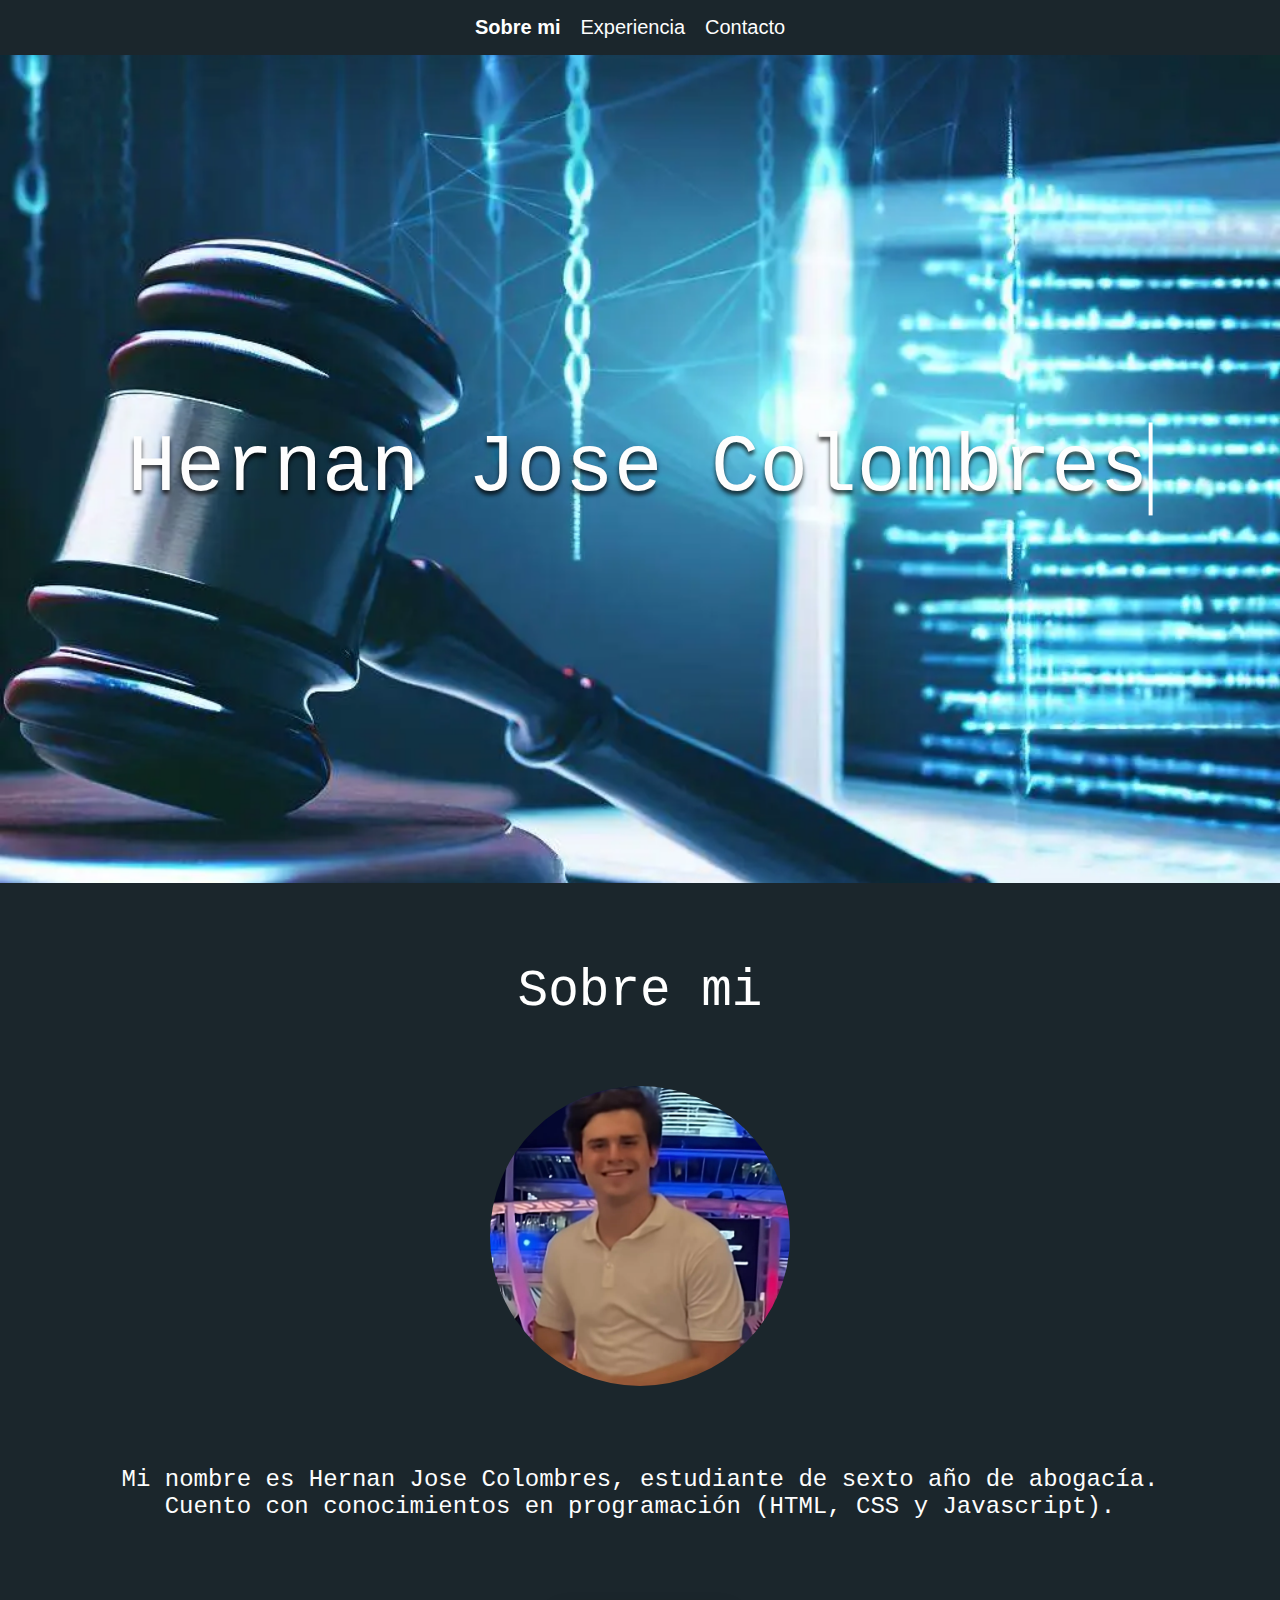
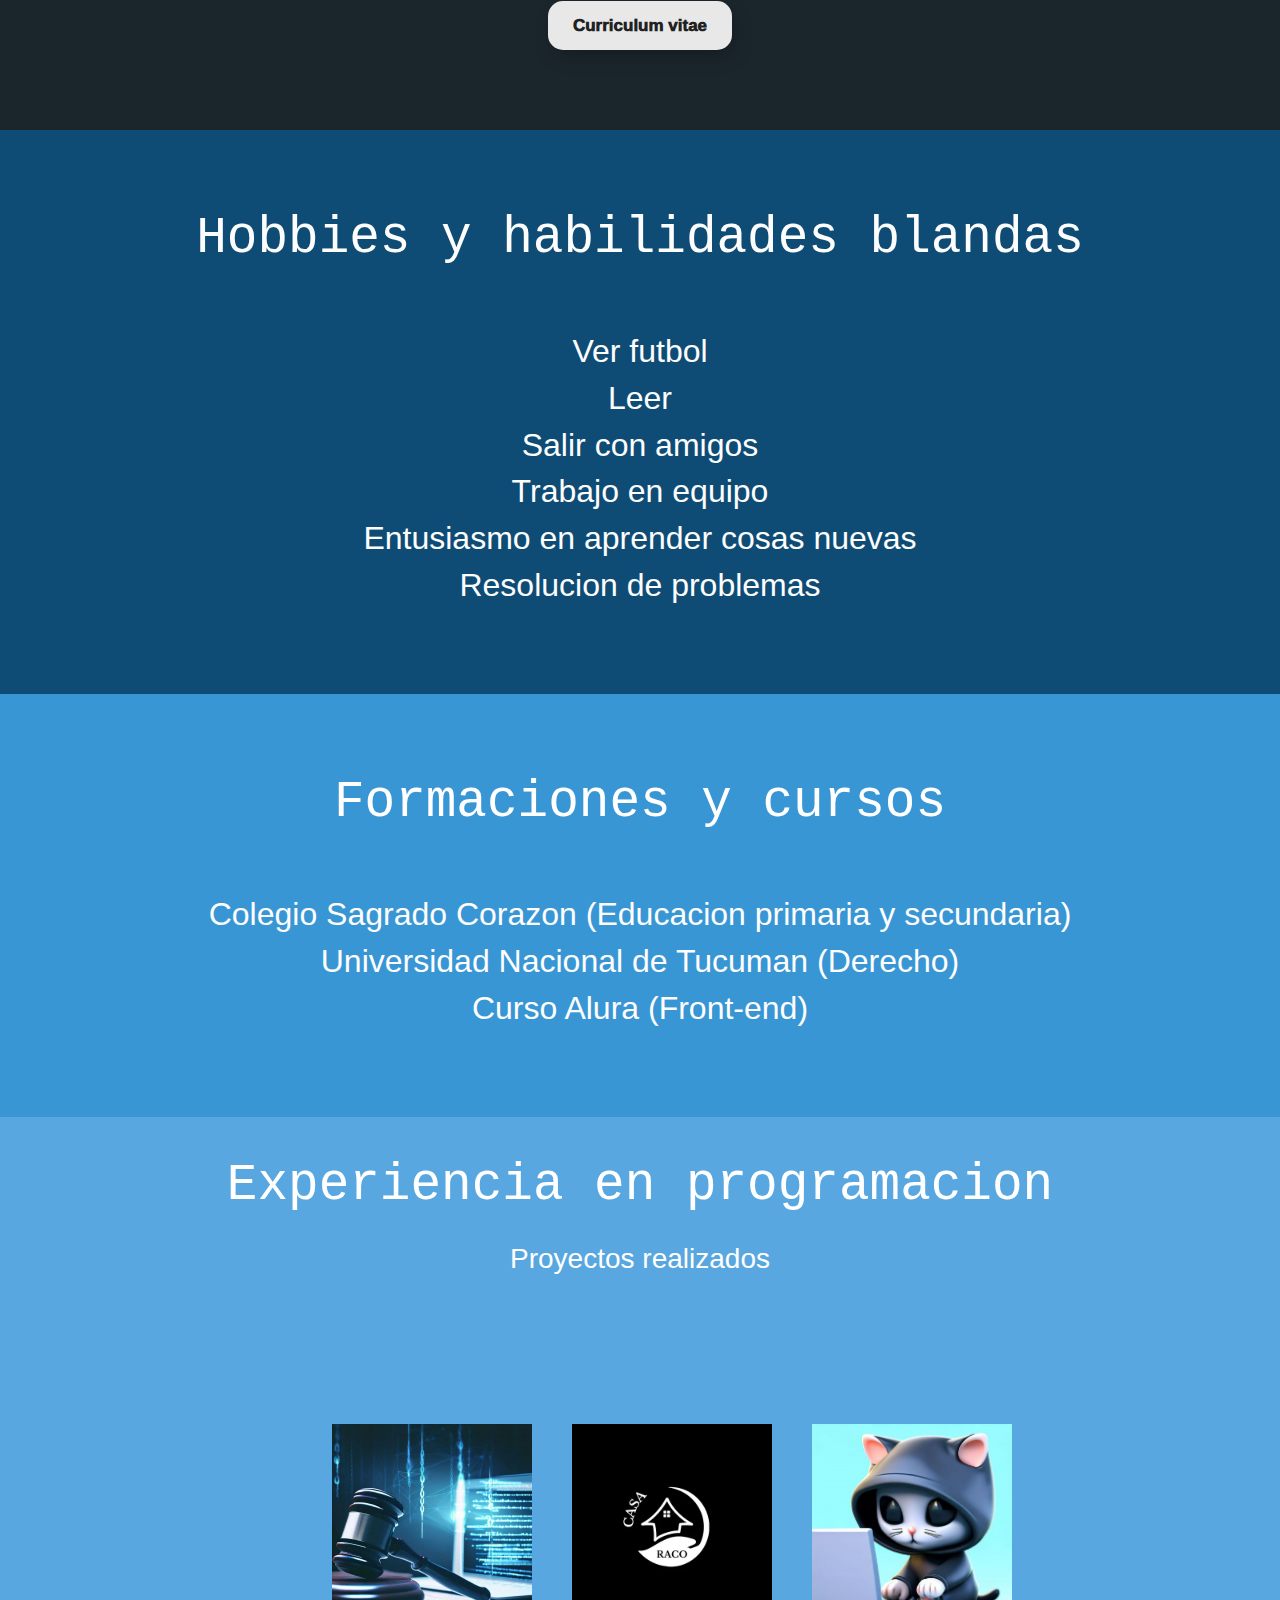
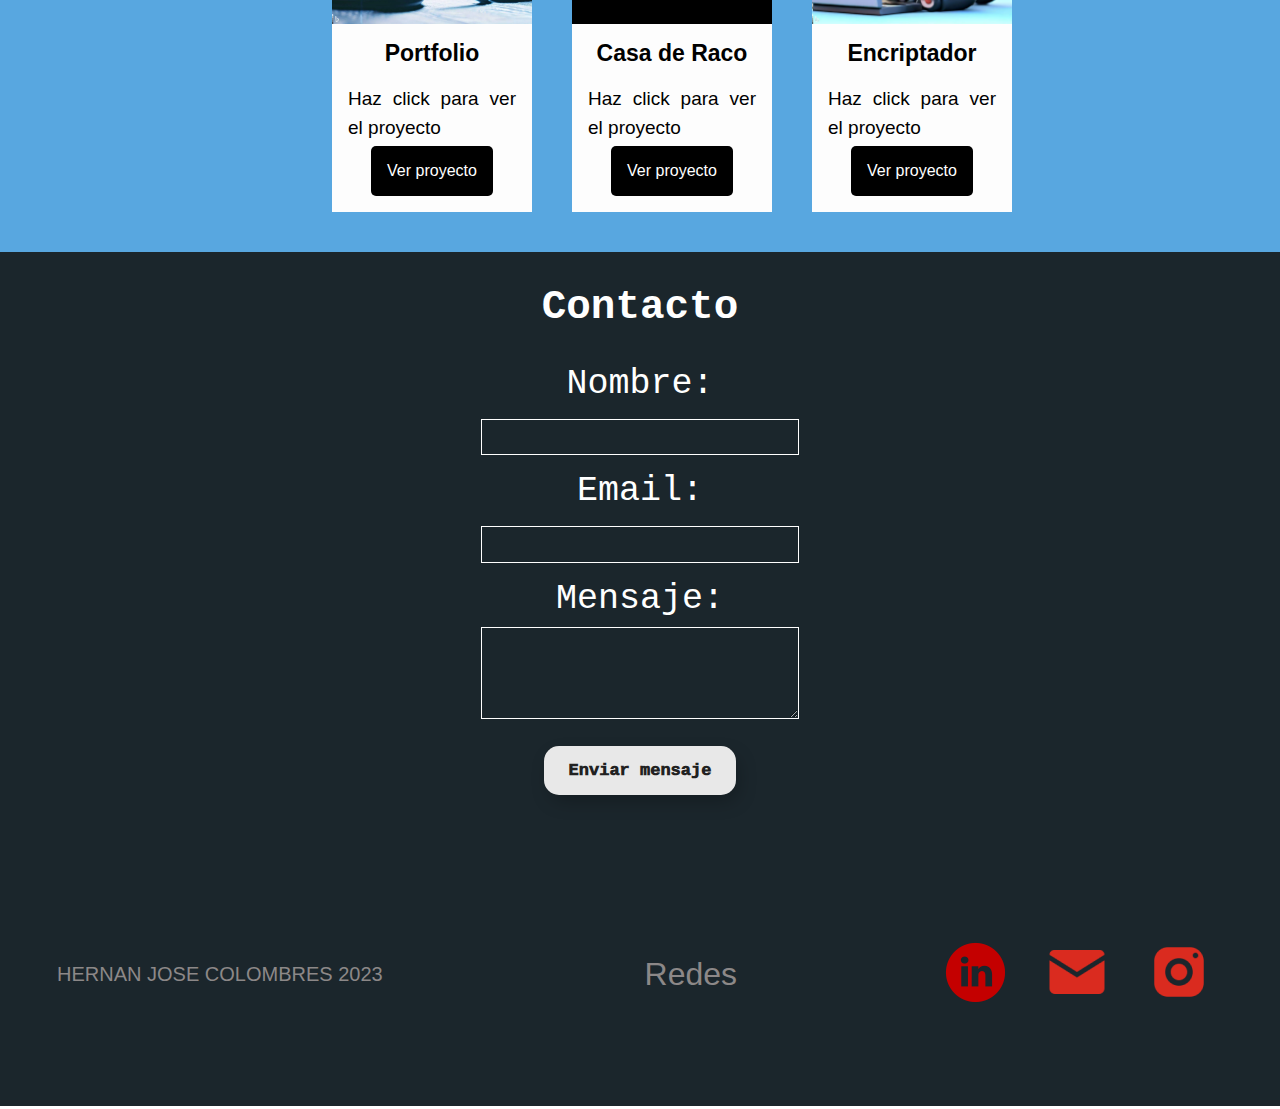
<file: index.html>
<!DOCTYPE html>
<html lang="es">
<head>
    <meta charset="UTF-8">
    <meta http-equiv="X-UA-Compatible" content="IE=edge">
    <meta name="viewport" content="width=device-width, initial-scale=1.0">
    <title>Portafolio Hernan Jose Colombres</title>
    <link href="./assets/css/normalize.css" rel="stylesheet" />
    <link href="./assets/css/reset.css" rel="stylesheet" />
    <link rel="stylesheet" href="./assets/css/cabecera.css">
    <link rel="stylesheet" href="./assets/css/menu/menu-lista.css">
    <link rel="stylesheet" href="./assets/css/menu/menu-item.css">
    <link rel="stylesheet" href="./assets/css/menu/menu-link.css">
    <link rel="stylesheet" href="./assets/css/banner/banner.css">
    <link rel="stylesheet" href="./assets/css/banner/baner-imagen.css">
    <link rel="stylesheet" href="./assets/css/banner/banner-titulo.css">
    <link rel="stylesheet" href="./assets/css/sobre/sobre.css">
    <link rel="stylesheet" href="./assets/css/sobre/sobre-titulo.css">
    <link rel="stylesheet" href="./assets/css/sobre/sobre-descripcion.css">
    <link rel="stylesheet" href="./assets/css/recetas.css">
    <link rel="stylesheet" href="./assets/css/receta/receta.css">
    <link rel="stylesheet" href="./assets/css/receta/receta-titulo.css">
    <link rel="stylesheet" href="./assets/css/receta/receta-boton.css">
    <link rel="stylesheet" href="./assets/css/receta/receta-contenido.css">
    <link rel="stylesheet" href="./assets/css/receta/receta-imagen.css">
    <link rel="stylesheet" href="./assets/css/receta/receta-descripcion.css">
    <link rel="stylesheet" href="./assets/css/sobre-mi/sobre-mi.css">
    <link rel="stylesheet" href="./assets/css/sobre-mi/sobre-mi__descripcion.css">
    <link rel="stylesheet" href="./assets/css/sobre-mi/hobbies-descripcion.css">
    <link rel="stylesheet" href="./assets/css/fotos.css">
    <link rel="stylesheet" href="./assets/css/fotos/foto.css">
    <link rel="stylesheet" href="./assets/css/fotos/foto-imagen.css">   
    <link rel="stylesheet" href="./assets/css/fotos/descripcion.css">
    <link rel="stylesheet" href="./assets/css/rodapie.css">
    <link rel="stylesheet" href="./assets/css/rodapie/rodapie-titulo.css">
    <link rel="stylesheet" href="./assets/css/rodapie/rodapie-descripcion.css">
    <link rel="stylesheet" href="./assets/css/rodapie/rodapie-lista.css">
    <link rel="stylesheet" href="./assets/css/rodapie/rodapie-iten.css">
    <link rel="stylesheet" href="./assets/css/rodapie/rodapie-icon.css">
    <link rel="stylesheet" href="./assets/css/logo.css">
    <link rel="stylesheet" href="./assets/css/sobre/button.css">
    <link rel="stylesheet" href="./assets/css/contactos/contacto.css">
    <link rel="stylesheet" href="./assets/css/sobre-mi/listas.css">
    <link rel="stylesheet" href="./assets/css/hobbies-hab/hobbies.css">
    <link rel="stylesheet" href="./assets/css/hobbies-hab/hobbies-titulo.css">
    <link rel="stylesheet" href="./assets/css/cursos/cursos.css">
    <link rel="stylesheet" href="./assets/css/cursos/cursos__titulo.css">
    

</head>
<body>
    <header class="cabecera">
        
            <ul class="menu__lista">
                <li class="menu__item"><a class="menu__link--activo" href="#sobre-mi">Sobre mi</a></li>
                <li class="menu__item"><a class="menu__link" href="#experiencia">Experiencia</a></li>
                <li class="menu__item"><a class="menu__link" href="#contacto">Contacto</a></li>
               
            </ul>
        </nav>
    </header>
    <section class="banner">
        <div class="banner__imagen"></div>
        <span class="banner-titulo">Hernan Jose Colombres</span>
    </section>
   
    <section id="sobre-mi" class="sobre__mi">
        <h3 class="sobre-mi__descripcion">Sobre mi</h3>
        
        <div class="fotos" style="display: flex; align-items: center; justify-content: center;">
            <div class="foto" style="display: flex; align-items: center; flex-direction: column; text-align: center;">
                <div class="foto__imagen foto__imagen--hernan"></div>
                <span class="descripcion">
                    Mi nombre es Hernan Jose Colombres, estudiante de sexto año de abogacía. Cuento con conocimientos en programación (HTML, CSS y Javascript).
                </span>
                <a href="https://www.dropbox.com/scl/fi/mjb9ovvr41c7hst1cvyld/Curriculum-Vitae-Profesional-Hernan-Jose-Colombres.pdf?rlkey=515l8lk8jad4uxq0lq04oj0p5&st=prgjgcn2&dl=0" target="_blank" class="boton">Curriculum vitae</a>
            </div>
        </div>
    </section>
            <section class="hobbies">
                <h3 class="hobbies__titulo">Hobbies y habilidades blandas</h3>
        
        <div class="fotos" style="display: flex; align-items: center; justify-content: center;">
            <div class="foto" style="display: flex; align-items: center;">
                
                
                    <div>
                    <ul class="lista-caracteristicas">
                        <li class="caracteristicas">Ver futbol</li>
                        <li class="caracteristicas">Leer</li>
                        <li class="caracteristicas">Salir con amigos</li>
                        <li class="caracteristicas">Trabajo en equipo</li>
                        <li class="caracteristicas">Entusiasmo en aprender cosas nuevas</li>
                        <li class="caracteristicas">Resolucion de problemas</li>
                    </ul>
                    </div>
                
                
                  
            </div>
        </div>
    </section>

    <section class="cursos">
    <h3 class="cursos__titulo">Formaciones y cursos</h3>
        
    <div class="fotos" style="display: flex; align-items: center; justify-content: center;">
        <div class="foto" style="display: flex; align-items: center;">
            
            <div>
                <ul class="lista-caracteristicas">
                    <li class="caracteristicas">Colegio Sagrado Corazon (Educacion primaria y secundaria)</li>
                    <li class="caracteristicas">Universidad Nacional de Tucuman (Derecho)</li>
                    <li class="caracteristicas">Curso Alura (Front-end)</li>
                </ul>
                </div>
        </section> 
        
    
    <section id="experiencia" class="sobre">
        <h2 class="sobre__titulo">Experiencia en programacion</h2>
        <p class="sobre__descripcion">Proyectos realizados</p>
    </section>
    
    <section class="recetas">
        
        <div class="receta">
            <img class="receta__imagen" alt="portafolio" src="./assets/img/dfsffs.webp" />
            <div class="receta__contenido">
                <h4 class="receta__titulo">Portfolio</h4>
                <p class="receta__descripcion">Haz click para ver el proyecto</p>
                <button class="receta__boton" onclick="window.location.href='https://porfolio-hernancolombres.vercel.app/'">Ver proyecto</button>
            </div>
        </div>
        <div class="receta">
            <img class="receta__imagen" alt="Casa de raco" src="./assets/img/AnyConv.com__Ingoude Company (5).webp" />
            <div class="receta__contenido">
                <h4 class="receta__titulo">Casa de Raco</h4>
                <p class="receta__descripcion">Haz click para ver el proyecto</p>
                <button class="receta__boton" onclick="window.location.href='https://hernanchoj.github.io/CasaDeRaco/'">Ver proyecto</button>
            </div>
        </div>
        <div class="receta">
        <img class="receta__imagen" alt="Encriptador" src="./assets/img/AnyConv.com__hernan-colombres-Ddl0H0q1WOA-unsplash.webp" />
            <div class="receta__contenido">
                <h4 class="receta__titulo">Encriptador</h4>
                <p class="receta__descripcion">Haz click para ver el proyecto</p>
                <button class="receta__boton" onclick="window.location.href='https://hernanchoj.github.io/encriptadorhjcolo/'">Ver proyecto</button>
            </div>
            </div>
        
    </section>
    <section id="contacto" class="contacto">
        <h3 class="contacto__titulo">Contacto</h3>
        <form class="formulario-contacto">
            <label for="nombre">Nombre:</label>
            <input type="text" id="nombre" name="nombre" required>
            
            <label for="email">Email:</label>
            <input type="email" id="email" name="email" required>
            
            <label for="mensaje">Mensaje:</label>
            <textarea id="mensaje" name="mensaje" rows="4" required></textarea>
            
            <button type="submit" class="boton">Enviar mensaje</button>
        </form>
    </section>
    
    
    
  
    <footer class="rodapie">
        <h3 class="rodapie__titulo">HERNAN JOSE COLOMBRES 2023</h2>
        <p class="rodapie__descripcion">Redes</p>
        <ul class="rodapie__lista">
            <li class="rodapie__item"><a class="rodapie__icon" href="https://www.linkedin.com/in/hernan-colombres/"><img alt="linkedin" src="./assets/img/linkedin.png"></a></li>
            <li class="rodapie__item"><a class="rodapie__icon" href="mailto:hernancolombres123@gmail.com" ><img alt="Email" src="./assets/img/email.png"></a></li>
            <li class="rodapie__item"><a class="rodapie__icon" href="https://www.instagram.com/hernan_colombres/"><img alt="Instagram" src="./assets/img/Instagram.png"></a></li>
        </ul>
    </footer>
</body>
</html>
</file>
<file: assets/css/cabecera.css>
body {
    margin: 0;
    padding: 0;
}

.cabecera {
    display: flex;
    justify-content: space-between;
    align-items: center;
    flex-direction: column;
    padding: 10px 20px;
    background: #1B262C;
    box-shadow: 0px 2px 5px rgba(0, 0, 0, 0.1); /* Agrega una sombra suave si lo deseas */
    transition: transform 0.3s ease; /* Agrega una transición suave al desplazamiento */
}

html{
    scroll-behavior: smooth;
}

@media screen and (max-width: 767px) {
    .cabecera {
        padding: 0 1rem;
        justify-content: center;
    }
}

@media screen and (min-width: 768px) {
    .cabecera {
        padding: 0 5rem;
        justify-content: space-between;
    }
}
</file>
<file: assets/css/menu/menu-lista.css>
.menu__lista {
    display: flex;
}
</file>
<file: assets/css/menu/menu-item.css>
.menu__item {
    list-style: none;
}
</file>
<file: assets/css/menu/menu-link.css>
/* Estilos para los enlaces del menú */
.menu__link {
    color: #fdfdfd;
    margin-right: 1.25rem;
    font-size: 1.25rem;
    text-decoration: none; /* Eliminar subrayado predeterminado */
}

/* Estilos para el enlace activo en el menú */
.menu__link--activo {
    font-size: 1.25rem;
    color: #ffffff;
    font-weight: bold;
    margin-right: 1.25rem;
    text-decoration: none;
}

/* Estilos para el enlace en el menú al pasar el cursor sobre él */
.menu__link:hover {
    text-decoration: underline; /* Agregar subrayado al pasar el cursor sobre el enlace */
}
</file>
<file: assets/css/banner/banner.css>
.banner{
    position: relative;
}
</file>
<file: assets/css/banner/baner-imagen.css>
.banner__imagen {
    background: url(../../img/b3fd9044-2960-461a-a6dc-26c161940750.webp) no-repeat center / cover;
    width: 100%;
    height: calc(100vh - 51px); /* Valor predeterminado para pantallas pequeñas */
}

@media screen and (min-width: 768px) {
    .banner__imagen {
        height: calc(100vh - 72px); /* Ajuste para pantallas más grandes */
        
    }
}
</file>
<file: assets/css/banner/banner-titulo.css>
.banner-titulo {
    display: block;
    font-family: monospace;
    white-space: nowrap;
    border-right: 4px solid;
    color: #fdfdfd;
    font-size: 5.0625rem;
    position: absolute;
    left: 50%;
    text-shadow: 0 4px 4px rgba(0, 0, 0, 0.75);
    top: 50%;
    text-align: center;
    transform: translate(-50%, -50%);
    width: 21ch;
    

    animation: typing 3s steps(21) , blink .5s infinite step-end alternate;
    overflow: hidden;
}

@keyframes typing {
    
      from { width: 0}
    
}

@keyframes blink {
    50% {
        border-color: transparent;
    }
}

/* Nuevas reglas para hacer el texto más responsivo */
@media screen and (max-width: 768px) {
    .banner-titulo {
        font-size: 2rem;
    }
}
</file>
<file: assets/css/sobre/sobre.css>
.sobre {
    background: #58a7e0;
    text-align: center;
    padding: 2.5rem; /* Valor predeterminado */
}

@media screen and (max-width: 767px) {
    .sobre {
        padding: 2.5rem 1rem; /* Relleno ajustado para pantallas más pequeñas */
    }
}
</file>
<file: assets/css/sobre/sobre-titulo.css>
.sobre__titulo {
    color: #ffffff;
    font-family: monospace;
    font-weight: 400;
    font-size: 2rem; /* Valor predeterminado */
}

@media screen and (min-width: 768px) {
    .sobre__titulo {
        font-size: 3.1875rem; /* Tamaño de fuente ajustado para pantallas más grandes */
    }
}
</file>
<file: assets/css/sobre/sobre-descripcion.css>
.sobre__descripcion {
    color: #ffffff;
    font-weight: 100;
    font-size: 1.3rem; /* Valor predeterminado */
}

@media screen and (min-width: 768px) {
    .sobre__descripcion {
        font-size: 1.75rem; /* Tamaño de fuente ajustado para pantallas más grandes */
    }
}
</file>
<file: assets/css/recetas.css>
.recetas {
    background: #58a7e0;
    display: flex;
    justify-content: center;
    flex-wrap: wrap;
    gap: 2.5rem; /* Espacio entre los elementos */
    padding: 5rem 1rem 0; /* Relleno general ajustado */
}

/* Media Query para pantallas medianas (768px) */
@media screen and (min-width: 768px) {
    .recetas {
        padding-left: 2.5rem; /* Relleno ajustado para pantallas medianas */
    }
}

/* Media Query para pantallas grandes (992px) */
@media screen and (min-width: 992px) {
    .recetas {
        padding-left: 5rem; /* Relleno ajustado para pantallas grandes */
    }
}
</file>
<file: assets/css/receta/receta.css>
.receta {
    background: #fdfdfd;
    flex: 0 0 calc(50% - 2.5rem); /* Dos elementos por fila en pantallas pequeñas */
    max-width: 200px; /* Tamaño máximo para mantener el cuadrado con más anchura */
    display: flex;
    flex-direction: column;
    margin-bottom: 2.5rem; /* Reducir el margen inferior */
}

/* Media Query para tres elementos por fila en pantallas medianas (768px) */
@media screen and (min-width: 768px) {
    .receta {
        flex: 0 0 calc(33.33% - 2.5rem);
    }
}

/* Media Query para cuatro elementos por fila en pantallas grandes (992px) */
@media screen and (min-width: 992px) {
    .receta {
        flex: 0 0 calc(25% - 2.5rem);
    }
}
</file>
<file: assets/css/receta/receta-titulo.css>
.receta__titulo{
    margin-bottom: 0.25rem;
    font-size: 1.4375rem;
}
</file>
<file: assets/css/receta/receta-boton.css>
.receta__boton{
    margin-top: auto;
    background:#000000;
    border: none;
    border-radius: 5px;
    color: #ffffff;
    padding: 1rem;
    transition: all .1s ease-in-out ;
}

.receta__boton:hover{
    cursor: pointer;
    background: #ffffff;
    color: #000000;
}
</file>
<file: assets/css/receta/receta-contenido.css>
.receta__contenido {
    padding: 1rem;
    text-align: center;
}
</file>
<file: assets/css/receta/receta-imagen.css>
.receta__imagen {
    width: 200px; /* Asegurarse de que todas las imágenes tengan el mismo ancho */
    height: 200px; /* Mantener la proporción original */
}
</file>
<file: assets/css/receta/receta-descripcion.css>
.receta__descripcion{
    margin-bottom: 0.25rem;
    font-size: 1.1875rem;
    line-height: 1.5;
    text-align: justify;
}
</file>
<file: assets/css/sobre-mi/sobre-mi.css>
.sobre__mi{
    background: #1B262C;
    padding: 5rem;
    text-align: center;
}
</file>
<file: assets/css/sobre-mi/sobre-mi__descripcion.css>
/* Estilos para el título en la sección "Quiénes somos" */
.sobre-mi__descripcion {
    text-align: center;
    color: #ffffff;
    font-family: monospace;
    font-weight: 400;
    font-size: 3.1875rem;
    margin-bottom: 1rem;
}

/* Estilos responsivos */
@media screen and (max-width: 768px) {
    .sobre-mi__descripcion {
        font-size: 2.5rem; /* Reducción del tamaño de fuente en pantallas pequeñas */
        margin-bottom: 0.5rem; /* Reducción del margen inferior en pantallas pequeñas */
    }
}
</file>
<file: assets/css/sobre-mi/hobbies-descripcion.css>
.hobbies__descripcion{
    text-align: center;
    color: #e4e4e4;
    font-size: 1.75rem;
    font-weight: 100;
}
</file>
<file: assets/css/fotos.css>
.fotos {
    
    display: flex;
    justify-content: space-between;
    padding-top: 3rem;
    flex-direction: column; /* Valor predeterminado: columna en pantallas pequeñas */
}

/* Media Query para pantallas medianas (768px) */
@media screen and (min-width: 768px) {
    .fotos {
        flex-direction: row; /* Cambio a fila en pantallas medianas */
    }
}
</file>
<file: assets/css/fotos/foto.css>
.foto {
    display: flex;
    flex-direction: column;
    margin-bottom: 2rem; /* Valor predeterminado para todos los tamaños de pantalla */
}

@media screen and (min-width: 768px) {
    .foto {
        margin-bottom: 0; /* Eliminar el margen inferior en pantallas grandes */
    }
}
</file>
<file: assets/css/fotos/foto-imagen.css>
.foto__imagen {
    height: 300px;
    width: 300px;
    background-position: center;
    background-repeat: no-repeat;
    background-size: cover;
    border-radius: 100%;
}

.foto__imagen--hernan {
    background-image: url('../../img/AnyConv.com__WhatsApp_Image_2023-08-20_at_16_00_20-transformed.webp');
}
</file>
<file: assets/css/fotos/descripcion.css>
.descripcion{
    
    color: #fdfdfd;
    font-family: monospace;
    text-align: center;
    font-size: 1.5rem;
    margin: 5rem 2rem;
}
</file>
<file: assets/css/rodapie.css>
.rodapie {
    background: #1B262C;
    display: flex;
    justify-content: space-between;
    align-items: center;
    padding: 5rem 2rem; /* Añadido relleno vertical y unificado el relleno horizontal */
}

/* Estilos responsivos */
@media screen and (max-width: 768px) {
    .rodapie {
        flex-direction: column; /* Cambio a columna en pantallas pequeñas */
        text-align: center; /* Centrar el contenido en pantallas pequeñas */
        padding: 2rem; /* Relleno reducido en pantallas pequeñas */
    }
}
</file>
<file: assets/css/rodapie/rodapie-titulo.css>
/* Estilos para el título en el pie de página */
.rodapie__titulo {
    display: flex;
    color: #8c8888;
    font-weight: 400;
    font-size: 1.25rem;
    align-items: center;
    padding: 1.5625rem;
}

/* Estilos para la lista en el pie de página */
.rodapie__lista {
    display: flex;
    list-style: none; /* Eliminar las viñetas en la lista */
    padding: 0; /* Eliminar el relleno predeterminado de la lista */
}

/* Estilos para los elementos de la lista en el pie de página */
.rodapie__item {
    margin-right: 1rem; /* Espacio entre los elementos de la lista */
}

/* Estilos para el icono en el pie de página */
.rodapie__icon {
    margin-right: 1.25rem;
}

/* Estilos para la descripción en el pie de página */
.rodapie__descripcion {
    display: flex;
    font-size: 2rem;
    margin-left: 2rem;
    color: #8C8888;
    align-items: center;
}

/* Estilos responsivos */
@media screen and (max-width: 768px) {
    .rodapie__titulo,
    .rodapie__lista {
        flex-direction: column; /* Cambio a columna en pantallas pequeñas */
        align-items: center; /* Centrar horizontalmente el contenido en pantallas pequeñas */
    }

    .rodapie__item {
        margin-right: 0; /* Eliminar el margen entre elementos en pantallas pequeñas */
        margin-bottom: 0.5rem; /* Agregar un margen inferior entre elementos en columna */
    }

    .rodapie__descripcion {
        flex-direction: column;
        align-items: center;
        margin-left: 0;
        margin-top: 1rem;
    }
    
    .rodapie__icon {
        margin-right: 0;
        margin-bottom: 0.5rem;
    }
}
</file>
<file: assets/css/rodapie/rodapie-descripcion.css>
.rodapie__descripcion {
    display: flex;
    font-size: 2rem;
    margin-left: 2rem; /* Reducción del margen en pantallas pequeñas */
    color: #8C8888;
    align-items: center; /* Centrar verticalmente el contenido */
}

/* Estilos responsivos */
@media screen and (max-width: 768px) {
    .rodapie__descripcion {
        flex-direction: column; /* Cambio a columna en pantallas pequeñas */
        align-items: center; /* Centrar horizontalmente el contenido en pantallas pequeñas */
        margin-left: 0; /* Eliminar el margen lateral en pantallas pequeñas */
        margin-top: 1rem; /* Agregar un margen superior en pantallas pequeñas */
    }
}
</file>
<file: assets/css/rodapie/rodapie-lista.css>
/* Estilos para la lista en el pie de página */
.rodapie__lista {
    display: flex;
    list-style: none; /* Eliminar las viñetas en la lista */
    padding: 0; /* Eliminar el relleno predeterminado de la lista */
}

/* Estilos para los elementos de la lista en el pie de página */
.rodapie__item {
    margin-right: 1rem; /* Espacio entre los elementos de la lista */
}

/* Estilos para el icono en el pie de página */
.rodapie__icon {
    margin-right: 1.25rem;
}

/* Estilos para la descripción en el pie de página */
.rodapie__descripcion {
    display: flex;
    font-size: 2rem;
    margin-left: 2rem;
    color: #8C8888;
    align-items: center;
}

/* Estilos responsivos */
@media screen and (max-width: 768px) {
    .rodapie__lista {
        flex-direction: column; /* Cambio a columna en pantallas pequeñas */
        align-items: center; /* Centrar horizontalmente el contenido en pantallas pequeñas */
    }

    .rodapie__item {
        margin-right: 0; /* Eliminar el margen entre elementos en pantallas pequeñas */
        margin-bottom: 0.5rem; /* Agregar un margen inferior entre elementos en columna */
    }

    .rodapie__descripcion {
        flex-direction: column;
        align-items: center;
        margin-left: 0;
        margin-top: 1rem;
    }
    
    .rodapie__icon {
        margin-right: 0;
        margin-bottom: 0.5rem;
    }
}
</file>
<file: assets/css/rodapie/rodapie-iten.css>
/* Estilos para los elementos del pie de página */
.rodapie__item {
    list-style: none;
}

/* Estilos para el icono en el pie de página */
.rodapie__icon {
    margin-right: 1.25rem;
}

/* Estilos para la descripción en el pie de página */
.rodapie__descripcion {
    display: flex;
    font-size: 2rem;
    margin-left: 2rem;
    color: #8C8888;
    align-items: center;
}

/* Estilos responsivos */
@media screen and (max-width: 768px) {
    .rodapie__descripcion {
        flex-direction: column;
        align-items: center;
        margin-left: 0;
        margin-top: 1rem;
    }
    
    .rodapie__icon {
        margin-right: 0;
        margin-bottom: 0.5rem;
    }
}
</file>
<file: assets/css/rodapie/rodapie-icon.css>
/* Estilos para el icono en el pie de página */
.rodapie__icon {
    margin-right: 1.25rem;
}

/* Estilos para la descripción en el pie de página */
.rodapie__descripcion {
    display: flex;
    font-size: 2rem;
    margin-left: 2rem;
    color: #8C8888;
    align-items: center;
}

/* Estilos responsivos */
@media screen and (max-width: 768px) {
    .rodapie__descripcion {
        flex-direction: column;
        align-items: center;
        margin-left: 0;
        margin-top: 1rem;
    }
    
    .rodapie__icon {
        margin-right: 0;
        margin-bottom: 0.5rem;
    }
}
</file>
<file: assets/css/logo.css>
/* Ocultar el logo en pantallas pequeñas */
.logo {
    max-width: 100px;
    height: auto;
    margin-left: 20px;
}
@media screen and (max-width: 767px) {
    .logo {
        display: none;
    }
}

/* Mostrar el logo en pantallas más grandes */
@media screen and (min-width: 768px) {
    .logo {
        display: block; /* Opcional, ya que "block" es el valor predeterminado para elementos <div> */
    }
}
</file>
<file: assets/css/sobre/button.css>
.boton {
  display: inline-block;
  padding: 15px 25px;
  border: unset;
  border-radius: 15px;
  color: #212121;
  z-index: 1;
  background: #e8e8e8;
  position: relative;
  font-weight: 1000;
  font-size: 17px;
  -webkit-box-shadow: 4px 8px 19px -3px rgba(0,0,0,0.27);
  box-shadow: 4px 8px 19px -3px rgba(0,0,0,0.27);
  transition: all 250ms;
  overflow: hidden;
  text-decoration: none; /* Eliminar la decoración de enlace */
}

.boton::before {
  content: "";
  position: absolute;
  top: 0;
  left: 0;
  height: 100%;
  width: 0;
  border-radius: 15px;
  background-color: #212121;
  z-index: -1;
  -webkit-box-shadow: 4px 8px 19px -3px rgba(0,0,0,0.27);
  box-shadow: 4px 8px 19px -3px rgba(0,0,0,0.27);
  transition: all 250ms;
}

.boton:hover {
  color: #e8e8e8;
}

.boton:hover::before {
  width: 100%;
}
</file>
<file: assets/css/contactos/contacto.css>
/* Estilos generales */
.contacto {
    text-align: center;
    color: #ffffff;
    font-family: monospace;
    font-weight: 400;
    font-size: 2.1875rem;
    background: #1B262C;
    padding: 2rem 1rem;
}

/* Título del formulario */
.contacto__titulo {
    margin-bottom: 1rem;
}

/* Formulario de contacto */
.formulario-contacto {
    max-width: 500px; /* Aumenta el ancho del formulario para evitar amontonamiento */
    margin: 0 auto;
    padding: 1rem; /* Agrega un margen interior para espacio alrededor de los elementos */
}

.formulario-contacto label {
    display: block;
    margin-bottom: 0.5rem;
}

.formulario-contacto input,
.formulario-contacto textarea {
    font-size: 1rem;
    width: 300px;
    padding: 0.5rem;
    margin-bottom: 1rem;
    border: 1px solid #fff;
    background-color: transparent;
    color: #fff;
}

/* Estilos responsivos */
@media screen and (max-width: 768px) {
    .formulario-contacto {
        max-width: 100%;
    }

    .contacto {
        padding: 2rem 0;
    }

    .formulario-contacto input,
    .formulario-contacto textarea {
        margin-bottom: 1rem; /* Ajusta el margen inferior en pantallas pequeñas */
    }
}
</file>
<file: assets/css/sobre-mi/listas.css>
/* Estilos para la lista de características */
.lista-caracteristicas {
  list-style: none;
  padding: 0;
  margin: 0;
}

/* Estilos para los elementos de características */
.caracteristicas {
  color: #fdfdfd;
  font-size: 2rem;
  width: 100%;
  margin-bottom: 10px; /* Espacio entre los elementos de la lista */
}

/* Estilos responsivos */
@media screen and (max-width: 768px) {
  .caracteristicas {
      font-size: 1.5rem; /* Reducción del tamaño de fuente en pantallas pequeñas */
      margin-bottom: 5px; /* Reducción del espacio entre elementos en pantallas pequeñas */
  }
}
</file>
<file: assets/css/hobbies-hab/hobbies.css>
.hobbies{
    background: #0F4C75;
    padding: 5rem;
    text-align: center;
}
</file>
<file: assets/css/hobbies-hab/hobbies-titulo.css>
/* Estilos para el título en la sección "Quiénes somos" */
.hobbies__titulo {
    text-align: center;
    color: #fdfdfd;
    font-family: monospace;
    font-weight: 400;
    font-size: 3.1875rem;
    margin-bottom: 1rem;
}

/* Estilos responsivos */
@media screen and (max-width: 768px) {
    .hobbies__titulo {
        font-size: 2.5rem; /* Reducción del tamaño de fuente en pantallas pequeñas */
        margin-bottom: 0.5rem; /* Reducción del margen inferior en pantallas pequeñas */
    }
}
</file>
<file: assets/css/cursos/cursos.css>
.cursos{
    background: #3996d4;
    padding: 5rem;
    text-align: center;
}
</file>
<file: assets/css/cursos/cursos__titulo.css>
.cursos__titulo {
    text-align: center;
    color: #ffffff;
    font-family: monospace;
    font-weight: 400;
    font-size: 3.1875rem;
    margin-bottom: 1rem;
}

/* Estilos responsivos */
@media screen and (max-width: 768px) {
    .cursos__titulo {
        font-size: 2.5rem; /* Reducción del tamaño de fuente en pantallas pequeñas */
        margin-bottom: 0.5rem; /* Reducción del margen inferior en pantallas pequeñas */
    }
}
</file>
